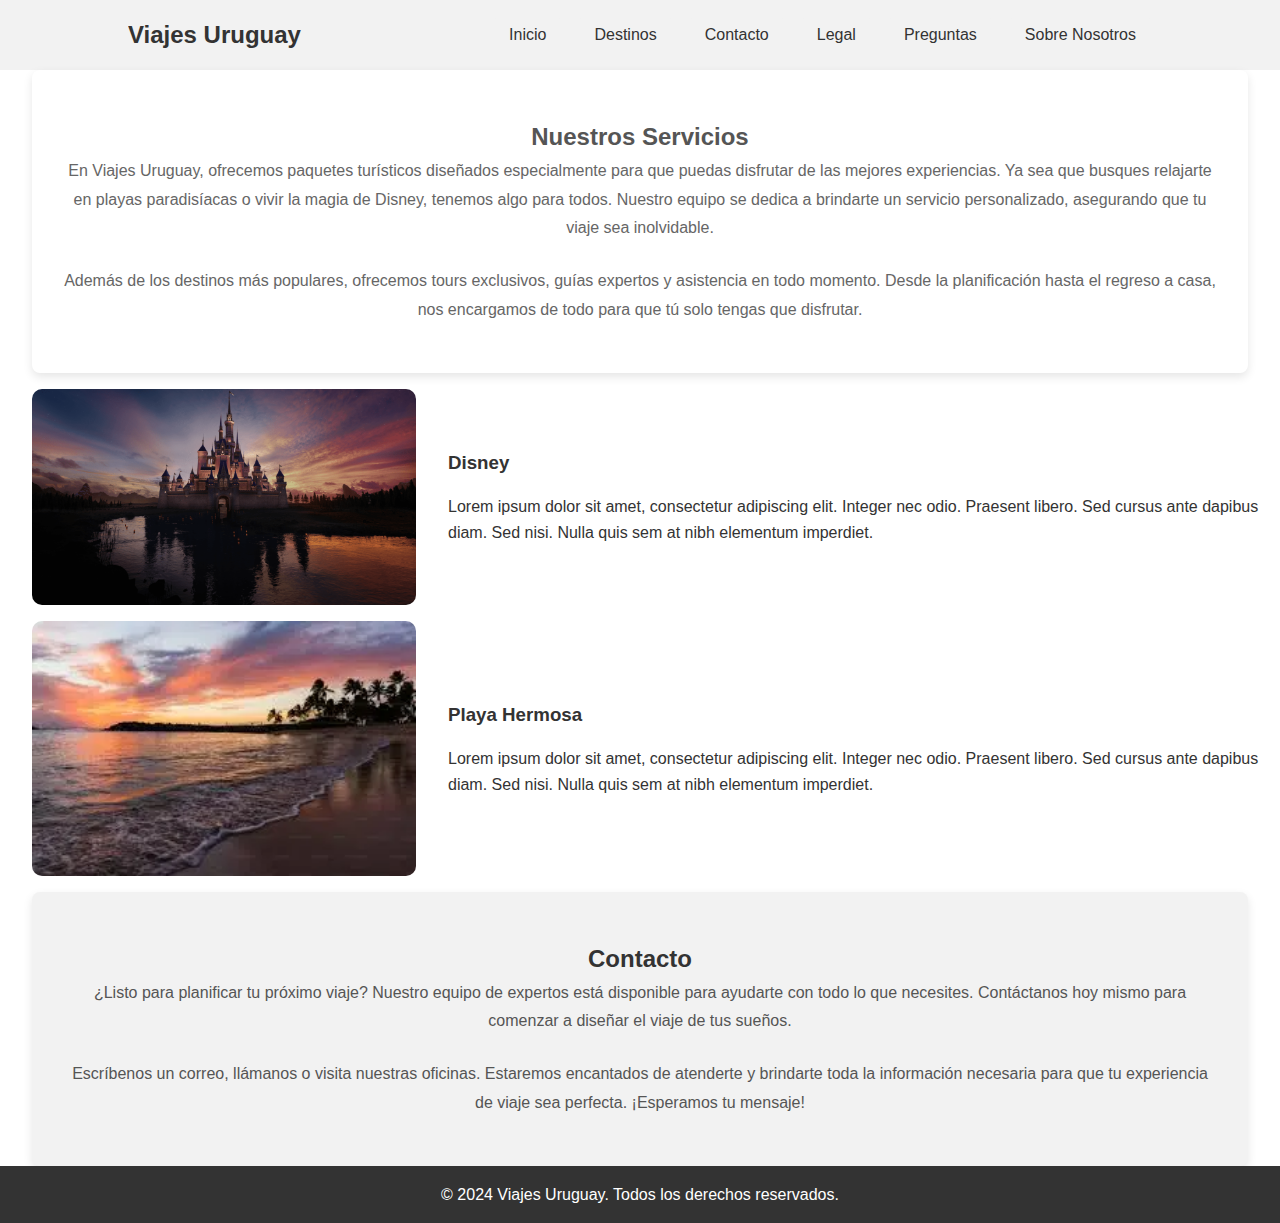
<file: index.html>
<!DOCTYPE html>
<html lang="es">
<head>
    <meta charset="UTF-8">
    <meta name="viewport" content="width=device-width, initial-scale=1.0">
    <title>Agencia de Uruguay Viajes</title>
    <link rel="stylesheet" href="styles/home.css">
    <link rel="stylesheet" href="styles/navegacion.css">
</head>
<body>
    <nav>
        <div class="container">
            <h1>Viajes Uruguay</h1>
            <button class="menu-toggle" aria-label="Abrir menú">☰</button>
            <ul class="menu">
                <li><a href="index.html">Inicio</a></li>
                <li><a href="pages/destinos.html">Destinos</a></li>
                <li><a href="pages/contactos.html">Contacto</a></li>
                <li><a href="pages/legal.html">Legal</a></li>
                <li><a href="pages/preguntas.html">Preguntas</a></li>
                <li><a href="pages/nosotros.html">Sobre Nosotros</a></li>
            </ul>
        </div>
    </nav>
    <main>
        <section id="servicios">
            <h2>Nuestros Servicios</h2>
            <p>En Viajes Uruguay, ofrecemos paquetes turísticos diseñados especialmente para que puedas disfrutar de las mejores experiencias. Ya sea que busques relajarte en playas paradisíacas o vivir la magia de Disney, tenemos algo para todos. Nuestro equipo se dedica a brindarte un servicio personalizado, asegurando que tu viaje sea inolvidable.</p>
            <p>Además de los destinos más populares, ofrecemos tours exclusivos, guías expertos y asistencia en todo momento. Desde la planificación hasta el regreso a casa, nos encargamos de todo para que tú solo tengas que disfrutar.</p>
        </section>
        <section id="destino-disney">
            <img src="public/disney.webp" alt="Disney">
            <div class="description">
                <h3>Disney</h3>
                <p>Lorem ipsum dolor sit amet, consectetur adipiscing elit. Integer nec odio. Praesent libero. Sed cursus ante dapibus diam. Sed nisi. Nulla quis sem at nibh elementum imperdiet.</p>
            </div>
        </section>
        <section id="destino-playa">
            <img src="public/playa.webp" alt="Hermosa playa en Uruguay">
            <div class="description">
                <h3>Playa Hermosa</h3>
                <p>Lorem ipsum dolor sit amet, consectetur adipiscing elit. Integer nec odio. Praesent libero. Sed cursus ante dapibus diam. Sed nisi. Nulla quis sem at nibh elementum imperdiet.</p>
            </div>
        </section>
    
        <section id="nosotros">
            <h2>Contacto</h2>
            <p>¿Listo para planificar tu próximo viaje? Nuestro equipo de expertos está disponible para ayudarte con todo lo que necesites. Contáctanos hoy mismo para comenzar a diseñar el viaje de tus sueños.</p>
            <p>Escríbenos un correo, llámanos o visita nuestras oficinas. Estaremos encantados de atenderte y brindarte toda la información necesaria para que tu experiencia de viaje sea perfecta. ¡Esperamos tu mensaje!</p>
    </main>
    <footer>
        <div class="container">
            <p>&copy; 2024 Viajes Uruguay. Todos los derechos reservados.</p>
    </footer>
    <script src="index.js"></script>
</body>
</html>
</file>
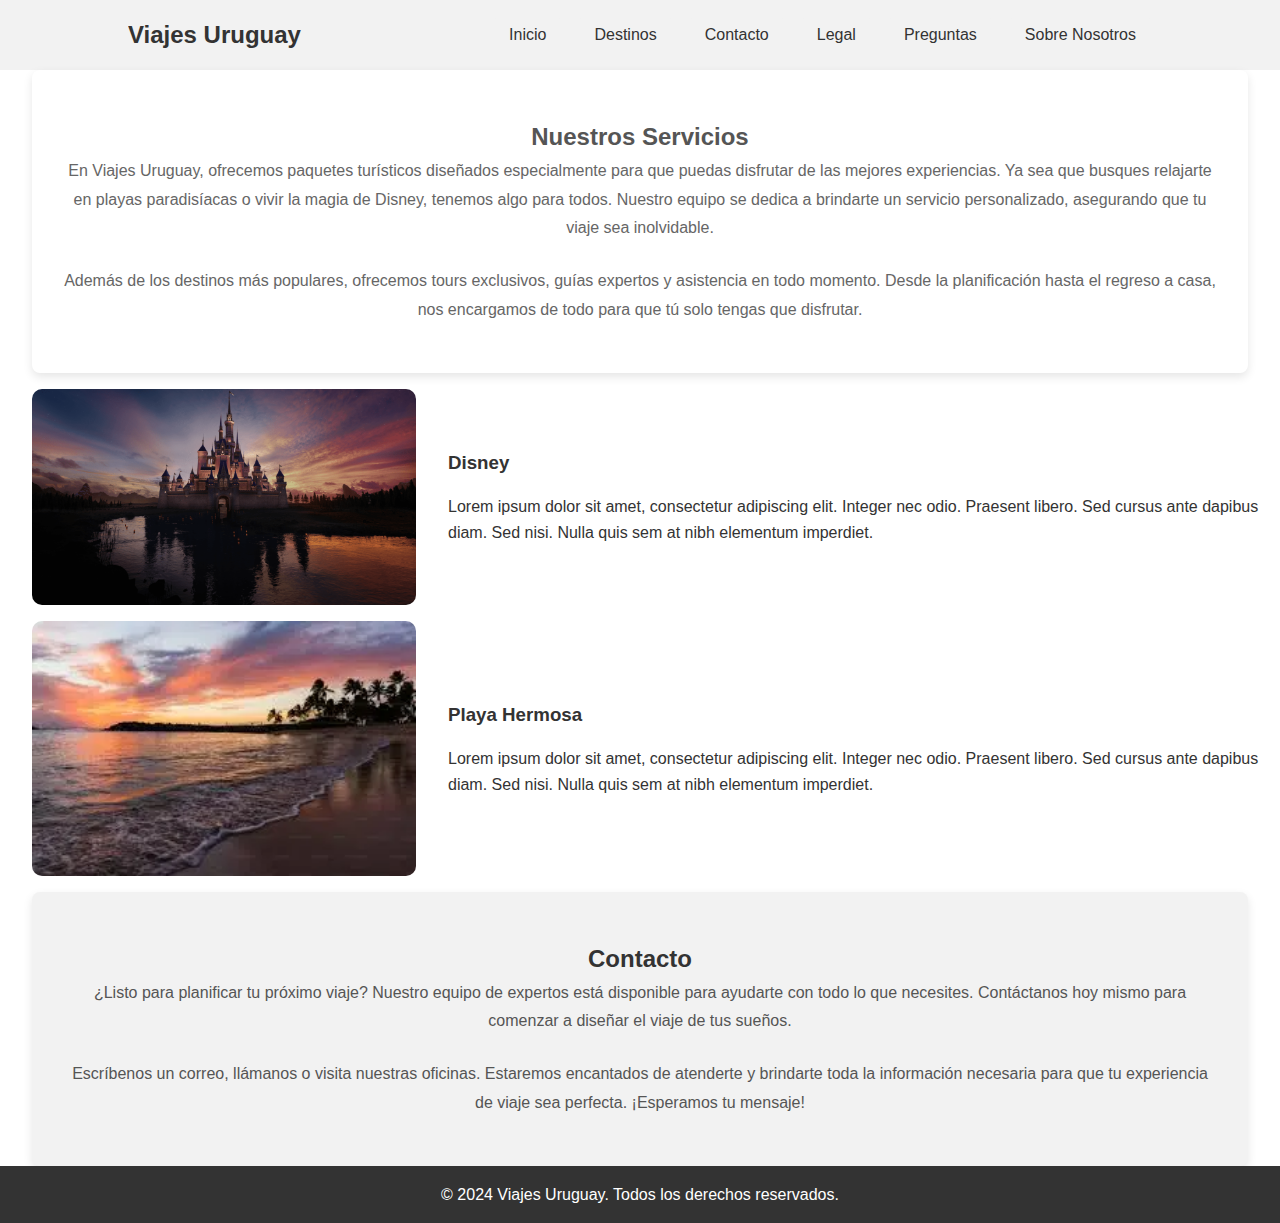
<file: pages/index.html>
<!DOCTYPE html>
<html lang="es">
<head>
    <meta charset="UTF-8">
    <meta name="viewport" content="width=device-width, initial-scale=1.0">
    <title>Agencia de Uruguay Viajes</title>
    <link rel="stylesheet" href="../styles/home.css">
    <link rel="stylesheet" href="../styles/navegacion.css">
</head>
<body>
    <nav>
        <div class="container">
            <h1>Viajes Uruguay</h1>
            <button class="menu-toggle" aria-label="Abrir menú">☰</button>
            <ul class="menu">
                <li><a href="index.html">Inicio</a></li>
                <li><a href="destinos.html">Destinos</a></li>
                <li><a href="contactos.html">Contacto</a></li>
                <li><a href="legal.html">Legal</a></li>
                <li><a href="preguntas.html">Preguntas</a></li>
                <li><a href="nosotros.html">Sobre Nosotros</a></li>
            </ul>
        </div>
    </nav>
    <main>
        <section id="servicios">
            <h2>Nuestros Servicios</h2>
            <p>En Viajes Uruguay, ofrecemos paquetes turísticos diseñados especialmente para que puedas disfrutar de las mejores experiencias. Ya sea que busques relajarte en playas paradisíacas o vivir la magia de Disney, tenemos algo para todos. Nuestro equipo se dedica a brindarte un servicio personalizado, asegurando que tu viaje sea inolvidable.</p>
            <p>Además de los destinos más populares, ofrecemos tours exclusivos, guías expertos y asistencia en todo momento. Desde la planificación hasta el regreso a casa, nos encargamos de todo para que tú solo tengas que disfrutar.</p>
        </section>
        <section id="destino-disney">
            <img src="../public/disney.webp" alt="Disney">
            <div class="description">
                <h3>Disney</h3>
                <p>Lorem ipsum dolor sit amet, consectetur adipiscing elit. Integer nec odio. Praesent libero. Sed cursus ante dapibus diam. Sed nisi. Nulla quis sem at nibh elementum imperdiet.</p>
            </div>
        </section>
        <section id="destino-playa">
            <img src="../public/playa.webp" alt="Hermosa playa en Uruguay">
            <div class="description">
                <h3>Playa Hermosa</h3>
                <p>Lorem ipsum dolor sit amet, consectetur adipiscing elit. Integer nec odio. Praesent libero. Sed cursus ante dapibus diam. Sed nisi. Nulla quis sem at nibh elementum imperdiet.</p>
            </div>
        </section>
    
        <section id="nosotros">
            <h2>Contacto</h2>
            <p>¿Listo para planificar tu próximo viaje? Nuestro equipo de expertos está disponible para ayudarte con todo lo que necesites. Contáctanos hoy mismo para comenzar a diseñar el viaje de tus sueños.</p>
            <p>Escríbenos un correo, llámanos o visita nuestras oficinas. Estaremos encantados de atenderte y brindarte toda la información necesaria para que tu experiencia de viaje sea perfecta. ¡Esperamos tu mensaje!</p>
    </main>
    <footer>
        <div class="container">
            <p>&copy; 2024 Viajes Uruguay. Todos los derechos reservados.</p>
    </footer>
    <script src="../index.js"></script>
</body>
</html>
</file>
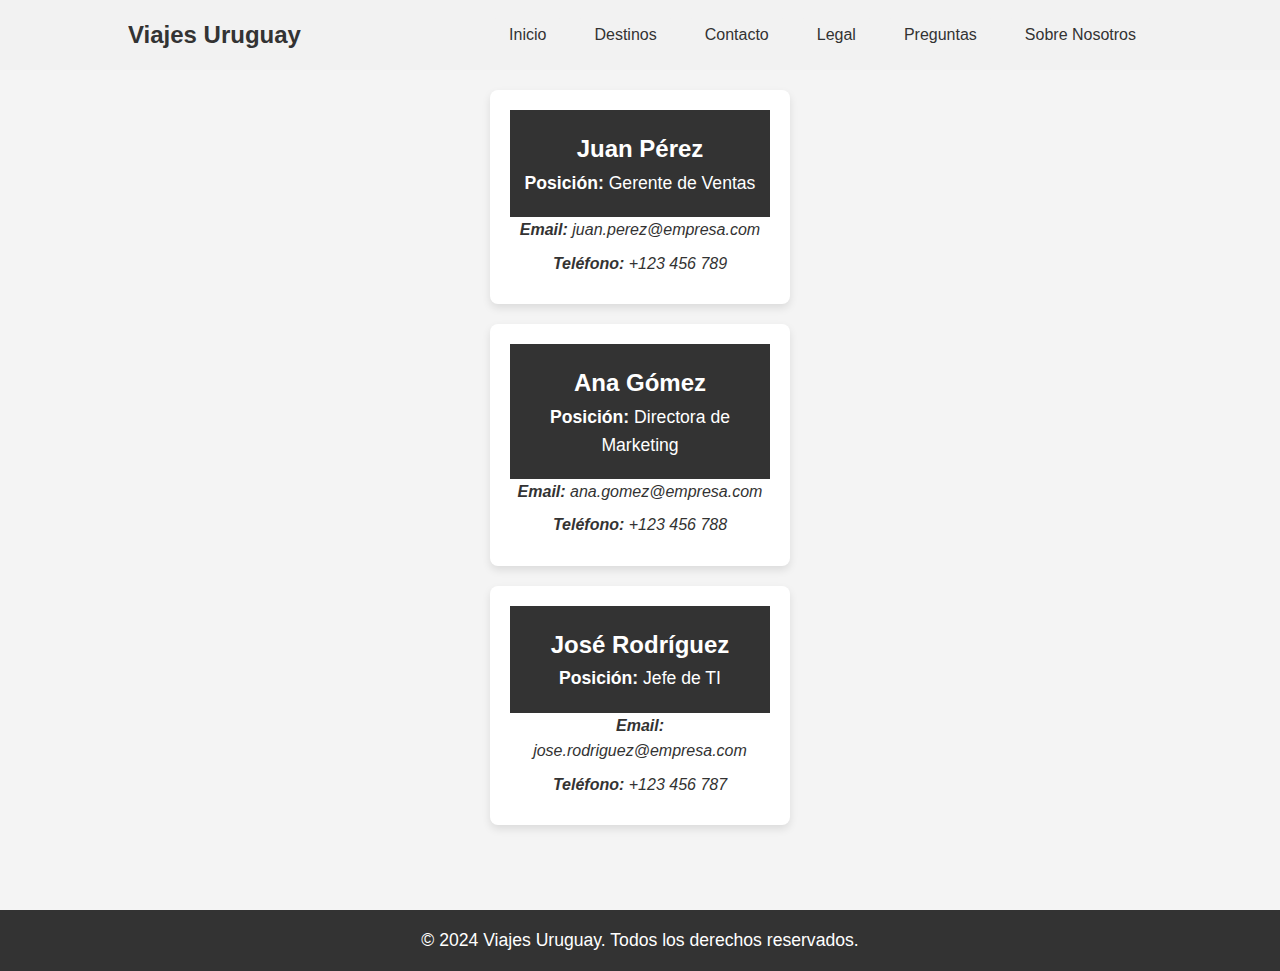
<file: pages/contactos.html>
<!DOCTYPE html>
<html lang="es">
  <head>
    <meta charset="UTF-8" />
    <meta name="viewport" content="width=device-width, initial-scale=1.0" />
    <meta http-equiv="X-UA-Compatible" content="ie=edge" />
    <title>Contactos - Empresa</title>
    <link rel="stylesheet" href="/styles/contactos.css" />
    <link rel="stylesheet" href="/styles/navegacion.css">
  </head>
  <body>
    <nav>
      <div class="container">
        <h1>Viajes Uruguay</h1>
        <button class="menu-toggle" aria-label="Abrir menú">☰</button>
        <ul class="menu">
          <li><a href="../index.html">Inicio</a></li>
          <li><a href="destinos.html">Destinos</a></li>
          <li><a href="contactos.html">Contacto</a></li>
          <li><a href="legal.html">Legal</a></li>
          <li><a href="preguntas.html">Preguntas</a></li>
          <li><a href="nosotros.html">Sobre Nosotros</a></li>
        </ul>
      </div>
    </nav>
    <main>
      <section class="contact-list">
        <article class="contact-card">
          <div class="contact-image">
            <h2>Juan Pérez</h2>
            <p><strong>Posición:</strong> Gerente de Ventas</p>
          </div>
          <address>
            <p>
              <strong>Email:</strong>
              <a href="mailto:juan.perez@empresa.com">juan.perez@empresa.com</a>
            </p>
            <p>
              <strong>Teléfono:</strong>
              <a href="tel:+123456789">+123 456 789</a>
            </p>
          </address>
        </article>

        <article class="contact-card">
          <div class="contact-image">
            <h2>Ana Gómez</h2>
            <p><strong>Posición:</strong> Directora de Marketing</p>
          </div>
          <address>
            <p>
              <strong>Email:</strong>
              <a href="mailto:ana.gomez@empresa.com">ana.gomez@empresa.com</a>
            </p>
            <p>
              <strong>Teléfono:</strong>
              <a href="tel:+123456788">+123 456 788</a>
            </p>
          </address>
        </article>

        <article class="contact-card">
          <div class="contact-image">
            <h2>José Rodríguez</h2>
            <p><strong>Posición:</strong> Jefe de TI</p>
          </div>
          <address>
            <p>
              <strong>Email:</strong>
              <a href="mailto:jose.rodriguez@empresa.com"
                >jose.rodriguez@empresa.com</a
              >
            </p>
            <p>
              <strong>Teléfono:</strong>
              <a href="tel:+123456787">+123 456 787</a>
            </p>
          </address>
        </article>
      </section>
    </main>
    <footer>
        <div class="container">
            <p>&copy; 2024 Viajes Uruguay. Todos los derechos reservados.</p>
    </footer>
    <script src="../index.js"></script>
  </body>
</html>
</file>
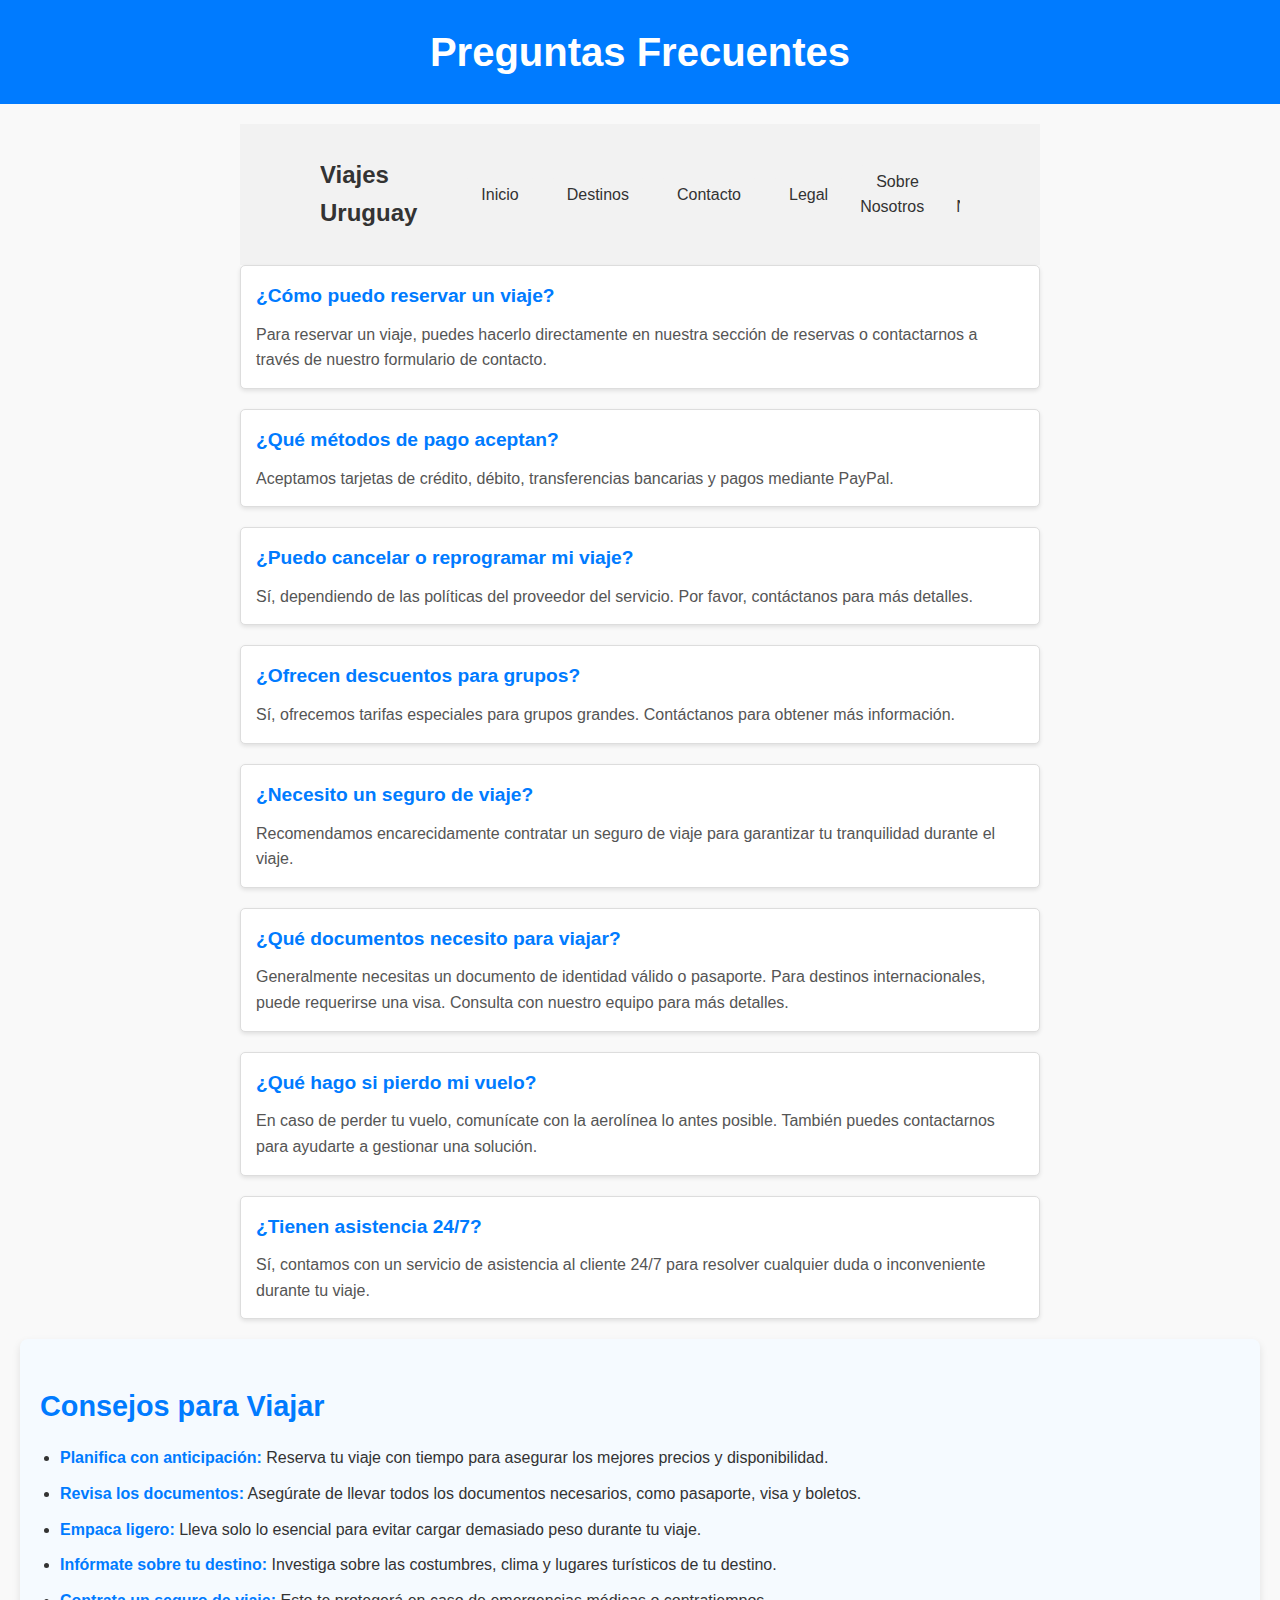
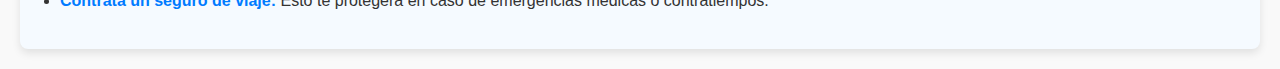
<file: pages/preguntas.html>
<!DOCTYPE html>
<html lang="es">
  <head>
    <meta charset="UTF-8" />
    <meta name="viewport" content="width=device-width, initial-scale=1.0" />
    <title>Preguntas Frecuentes</title>
    <link rel="stylesheet" href="/styles/preguntas.css" />
    <link rel="stylesheet" href="/styles/navegacion.css" />
  </head>
  <body>
    <header>
      <h1>Preguntas Frecuentes</h1>
    </header>
    <main>
      <section id="preguntas" class="faq">
        <nav>
          <div class="container">
            <h1>Viajes Uruguay</h1>
            <button class="menu-toggle" aria-label="Abrir menú">☰</button>
            <ul class="menu">
              <li><a href="../index.html">Inicio</a></li>
              <li><a href="destinos.html">Destinos</a></li>
              <li><a href="contactos.html">Contacto</a></li>
              <li><a href="legal.html">Legal</a></li>
              <li><a href="nosotros.html">Sobre Nosotros</a></li>
              <li><a href="pregunta.html">Sobre Nosotros</a></li>
            </ul>
          </div>
        </nav>
        <div class="faq-item">
          <h2 class="faq-question">¿Cómo puedo reservar un viaje?</h2>
          <p class="faq-answer">
            Para reservar un viaje, puedes hacerlo directamente en nuestra
            sección de reservas o contactarnos a través de nuestro formulario de
            contacto.
          </p>
        </div>
        <div class="faq-item">
          <h2 class="faq-question">¿Qué métodos de pago aceptan?</h2>
          <p class="faq-answer">
            Aceptamos tarjetas de crédito, débito, transferencias bancarias y
            pagos mediante PayPal.
          </p>
        </div>
        <div class="faq-item">
          <h2 class="faq-question">¿Puedo cancelar o reprogramar mi viaje?</h2>
          <p class="faq-answer">
            Sí, dependiendo de las políticas del proveedor del servicio. Por
            favor, contáctanos para más detalles.
          </p>
        </div>
        <div class="faq-item">
          <h2 class="faq-question">¿Ofrecen descuentos para grupos?</h2>
          <p class="faq-answer">
            Sí, ofrecemos tarifas especiales para grupos grandes. Contáctanos
            para obtener más información.
          </p>
        </div>
        <div class="faq-item">
          <h2 class="faq-question">¿Necesito un seguro de viaje?</h2>
          <p class="faq-answer">
            Recomendamos encarecidamente contratar un seguro de viaje para
            garantizar tu tranquilidad durante el viaje.
          </p>
        </div>
        <div class="faq-item">
          <h2 class="faq-question">¿Qué documentos necesito para viajar?</h2>
          <p class="faq-answer">
            Generalmente necesitas un documento de identidad válido o pasaporte.
            Para destinos internacionales, puede requerirse una visa. Consulta
            con nuestro equipo para más detalles.
          </p>
        </div>
        <div class="faq-item">
          <h2 class="faq-question">¿Qué hago si pierdo mi vuelo?</h2>
          <p class="faq-answer">
            En caso de perder tu vuelo, comunícate con la aerolínea lo antes
            posible. También puedes contactarnos para ayudarte a gestionar una
            solución.
          </p>
        </div>
        <div class="faq-item">
          <h2 class="faq-question">¿Tienen asistencia 24/7?</h2>
          <p class="faq-answer">
            Sí, contamos con un servicio de asistencia al cliente 24/7 para
            resolver cualquier duda o inconveniente durante tu viaje.
          </p>
        </div>
      </section>
      <section id="consejos" class="consejos-viaje">
        <h2>Consejos para Viajar</h2>
        <ul>
          <li>
            <strong>Planifica con anticipación:</strong> Reserva tu viaje con
            tiempo para asegurar los mejores precios y disponibilidad.
          </li>
          <li>
            <strong>Revisa los documentos:</strong> Asegúrate de llevar todos
            los documentos necesarios, como pasaporte, visa y boletos.
          </li>
          <li>
            <strong>Empaca ligero:</strong> Lleva solo lo esencial para evitar
            cargar demasiado peso durante tu viaje.
          </li>
          <li>
            <strong>Infórmate sobre tu destino:</strong> Investiga sobre las
            costumbres, clima y lugares turísticos de tu destino.
          </li>
          <li>
            <strong>Contrata un seguro de viaje:</strong> Esto te protegerá en
            caso de emergencias médicas o contratiempos.
          </li>
        </ul>
      </section>
    </main>
  </body>
</html>
</file>
<file: styles/home.css>
* {
    margin: 0;
    padding: 0;
    box-sizing: border-box;
}

body {
    margin: 0;
    padding: 0;
    height: 100%;
    display: flex;
    flex-direction: column;
    font-family: Arial, sans-serif;
    line-height: 1.6;
    color: #333;
}

.container {
    width: 80%;
    margin: auto;
    overflow: hidden;
}


main section {
    margin-left: 2rem;
    margin-right: 2rem;
}

main section img {
    margin-left: 2rem;
}

#destino-disney, #destino-playa {
    display: flex;
    flex-wrap: wrap;
    align-items: center;
    gap: 2rem;
    margin: 1rem 0;
    justify-content: center;
}

#destino-disney h3, #destino-playa h3 {
    margin-bottom: 1rem;
}

#destino-disney img, #destino-playa img {
    max-width: 30%;
    height: auto;
    border-radius: 10px;
    flex: 1 1 40%;
}

#destino-disney .description, #destino-playa .description {
    flex: 1 1 50%;
}

#servicios {
    background-color: #fff;
    padding: 3rem 2rem;
    border-radius: 8px;
    box-shadow: 0 4px 10px rgba(0, 0, 0, 0.1);
    text-align: center;
    color: #555;
}

#servicios p {
    font-size: 1rem;
    line-height: 1.8;
    color: #666;
    margin-bottom: 1.5rem;
}

#servicios p:last-child {
    margin-bottom: 0;
}

#nosotros {
    background-color: #f2f2f2;
    padding: 3rem 2rem;
    border-radius: 8px;
    box-shadow: 0 4px 10px rgba(0, 0, 0, 0.1);
    text-align: center;
}

#nosotros p {
    font-size: 1rem;
    line-height: 1.8;
    color: #555;
    margin-bottom: 1.5rem;
}

#nosotros p:last-child {
    margin-bottom: 0;
}


@media (max-width: 768px) {
   
    #destino-disney, #destino-playa {
        flex-direction: column; 
        text-align: center;
    }

    #destino-disney img, #destino-playa img {
        max-width: 40%;
        height: auto;
        flex: 1 1 auto;
        margin: 0 auto; 
    }

    #destino-disney .description, #destino-playa .description {
        flex: 1 1 auto;
    }
}
</file>
<file: styles/navegacion.css>
.container {
    width: 80%;
    margin: auto;
    overflow: hidden;
}
nav {
    background: #f2f2f2;
    padding: 1rem 0;
}
nav .container {
    display: flex;
    justify-content: space-between;
    align-items: center;
}
nav h1 {
    font-size: 1.5rem;
    margin-right: 2rem;
    color: #333;
}
.menu-toggle {
    display: none;
    font-size: 1.5rem;
    background: none;
    border: none;
    color: #333;
    cursor: pointer;
}
.menu.visible {
    display: flex; 
}
nav ul {
    display: flex;
    justify-content: space-between;
    align-items: center;
    list-style: none;
    padding: 0;
    list-style: none;
}
nav ul li {
    margin-left: 1rem;
}
nav ul li a {
    background-color: #f2f2f2; 
    color: #333;
    text-decoration: none;
    padding: 0.5rem 1rem;
    border-radius: 5px;
    transition: background 0.3s ease;
}
nav ul li a:hover {
    background-color: #d6d6d6; 
}
main {
    flex: 1;
    min-height: calc(100vh - 60px);
}
.btn {
    display: inline-block;
    background: #333;
    color: #fff;
    padding: 0.5rem 1rem;
    text-decoration: none;
    border-radius: 5px;
}
footer {
    background: #333;
    color: white;
    text-align: center;
    padding: 1rem 0;
    width: 100%;
    margin-top: auto; 
}
@media (max-width: 768px) {
    
    nav ul li {
        margin-left: 0;
        text-align: center;
    }
    nav .container {
        flex-direction: row;
        justify-content: space-between;
        align-items: center;
    }
    .menu-toggle {
        display: block; 
    }
    .menu {
        display: none; 
        flex-direction: column;
        width: 100%;
        padding: 0;
    }
    .menu.visible {
        display: flex;
    }
    nav ul {
        display: flex;
        flex-direction: column;
        width: 100%;
        margin-top: 1rem; 
    }
    nav ul li {
        margin-left: 0;
        text-align: center;
    }
}
</file>
<file: styles/contactos.css>
* {
  margin: 0;
  padding: 0;
  box-sizing: border-box;
}

body {
  font-family: Arial, sans-serif;
  line-height: 1.6;
  background-color: #f4f4f4;
  color: #333;
}
.contact-image {
  background-color: #333;
  color: #fff;
  padding: 20px 0;
  text-align: center;
}

.contact-image .container {
  width: 80%;
  margin: 0 auto;
}

h1 {
  font-size: 2.5rem;
}

p {
  font-size: 1.1rem;
}

main {
  padding: 20px 0;
}

.contact-list {
  display: flex;
  flex-direction: column;
  align-items: center;
  gap: 20px;
}

.contact-card {
  background-color: #fff;
  border-radius: 8px;
  padding: 20px;
  width: 300px;
  box-shadow: 0 4px 8px rgba(0, 0, 0, 0.1);
  text-align: center;
}

.contact-card header h2 {
  font-size: 1.5rem;
  margin-bottom: 10px;
}

.contact-card header p {
  font-size: 1rem;
  margin-bottom: 8px;
}

.contact-card address p {
  font-size: 1rem;
  margin-bottom: 8px;
}

.contact-card a {
  color: #333;
  text-decoration: none;
}

.contact-card a:hover {
  text-decoration: underline;
}
</file>
<file: styles/preguntas.css>
/* Estilo general */
body {
  font-family: Arial, sans-serif;
  line-height: 1.6;
  margin: 0;
  padding: 0;
  background-color: #f9f9f9;
  color: #333;
}

header {
  background-color: #007bff;
  color: #fff;
  padding: 20px 0;
  text-align: center;
}

header h1 {
  margin: 0;
  font-size: 2.5rem;
}

main {
  padding: 20px;
}

.faq {
  max-width: 800px;
  margin: 0 auto;
}

.faq-item {
  background-color: #fff;
  border: 1px solid #ddd;
  border-radius: 5px;
  margin-bottom: 20px;
  padding: 15px;
  box-shadow: 0 2px 4px rgba(0, 0, 0, 0.1);
}

.faq-question {
  margin: 0 0 10px;
  font-size: 1.2rem;
  color: #007bff;
}

.faq-answer {
  margin: 0;
  font-size: 1rem;
  color: #555;
}

footer {
  background-color: #333;
  color: #fff;
  text-align: center;
  padding: 10px 0;
  margin-top: 20px;
}

/* Estilo para la sección de consejos */
.consejos-viaje {
  background-color: #f5faff;
  padding: 20px;
  margin-top: 20px;
  border-radius: 8px;
  box-shadow: 0px 4px 8px rgba(0, 0, 0, 0.1);
}

.consejos-viaje h2 {
  color: #007bff;
  font-size: 1.8rem;
  margin-bottom: 15px;
}

.consejos-viaje ul {
  list-style-type: disc;
  padding-left: 20px;
}

.consejos-viaje li {
  margin-bottom: 10px;
  font-size: 1rem;
  color: #333;
}

.consejos-viaje strong {
  color: #007bff;
}
</file>
